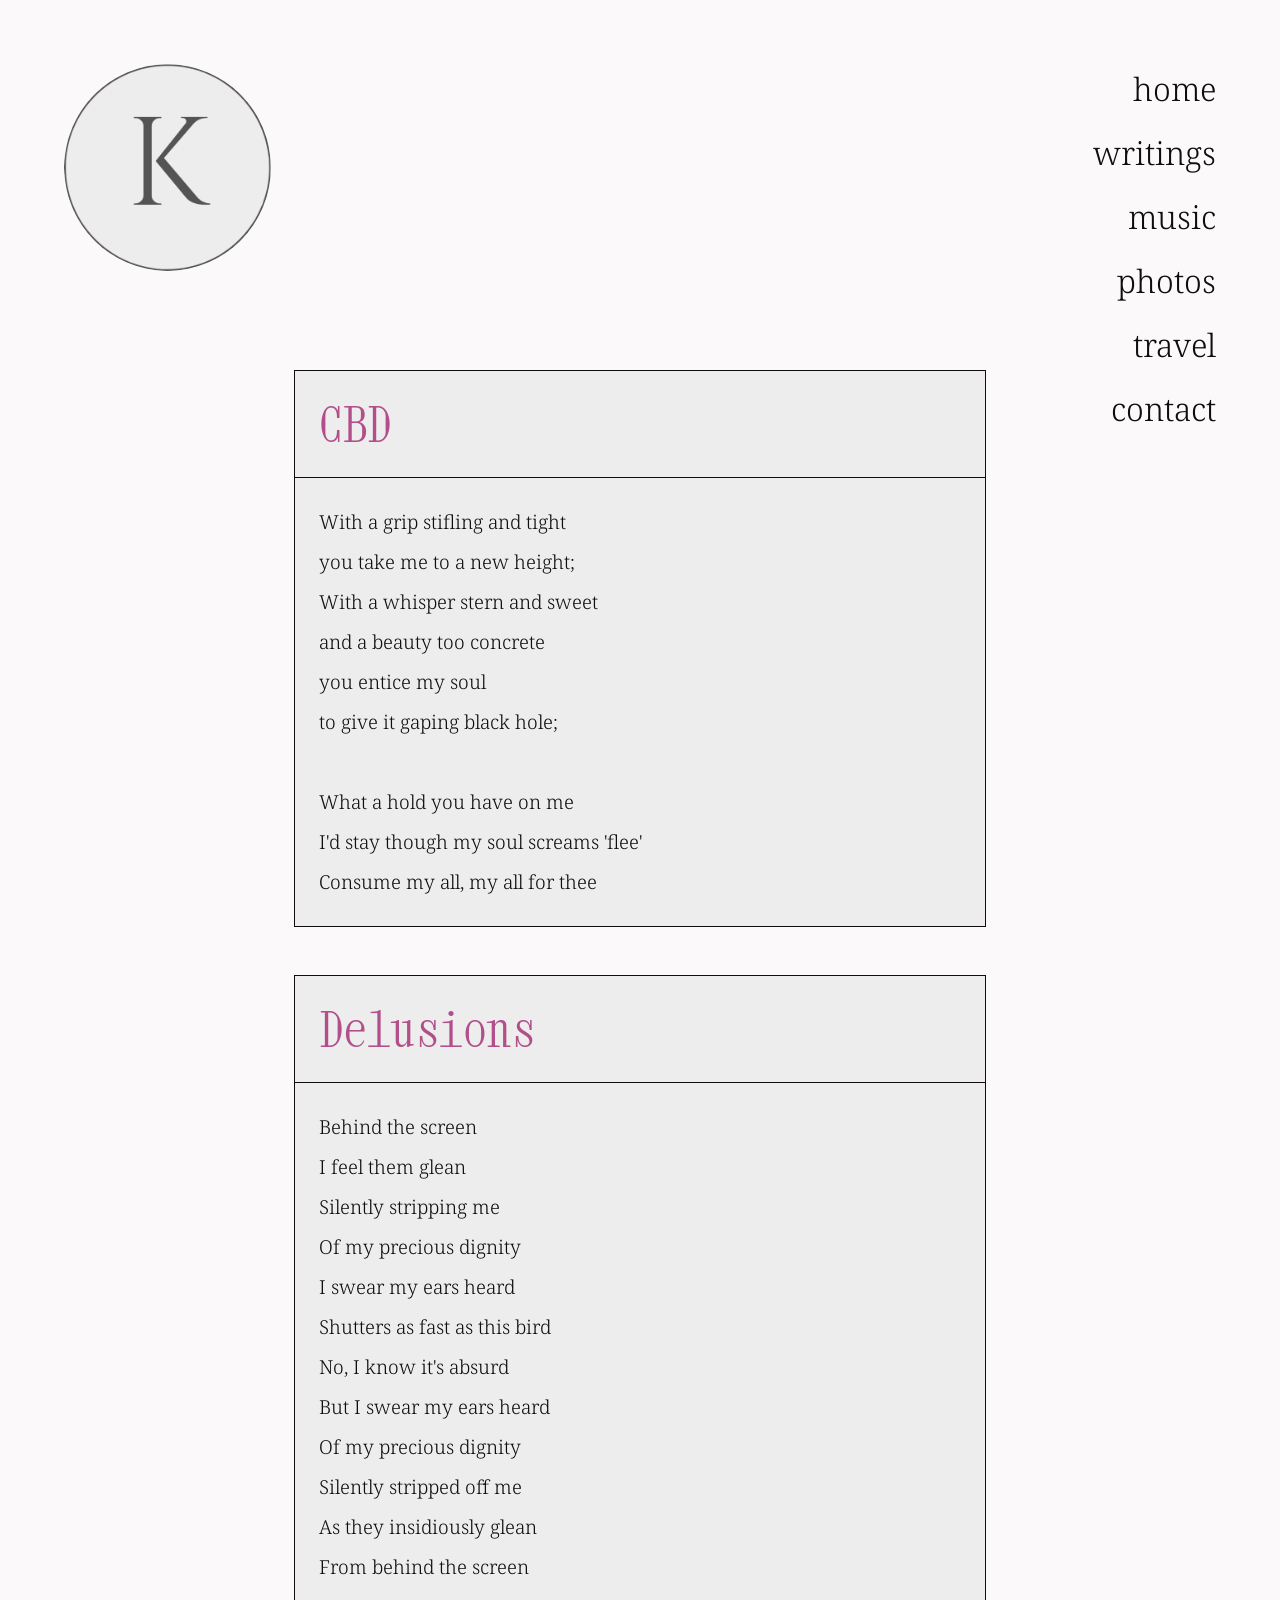
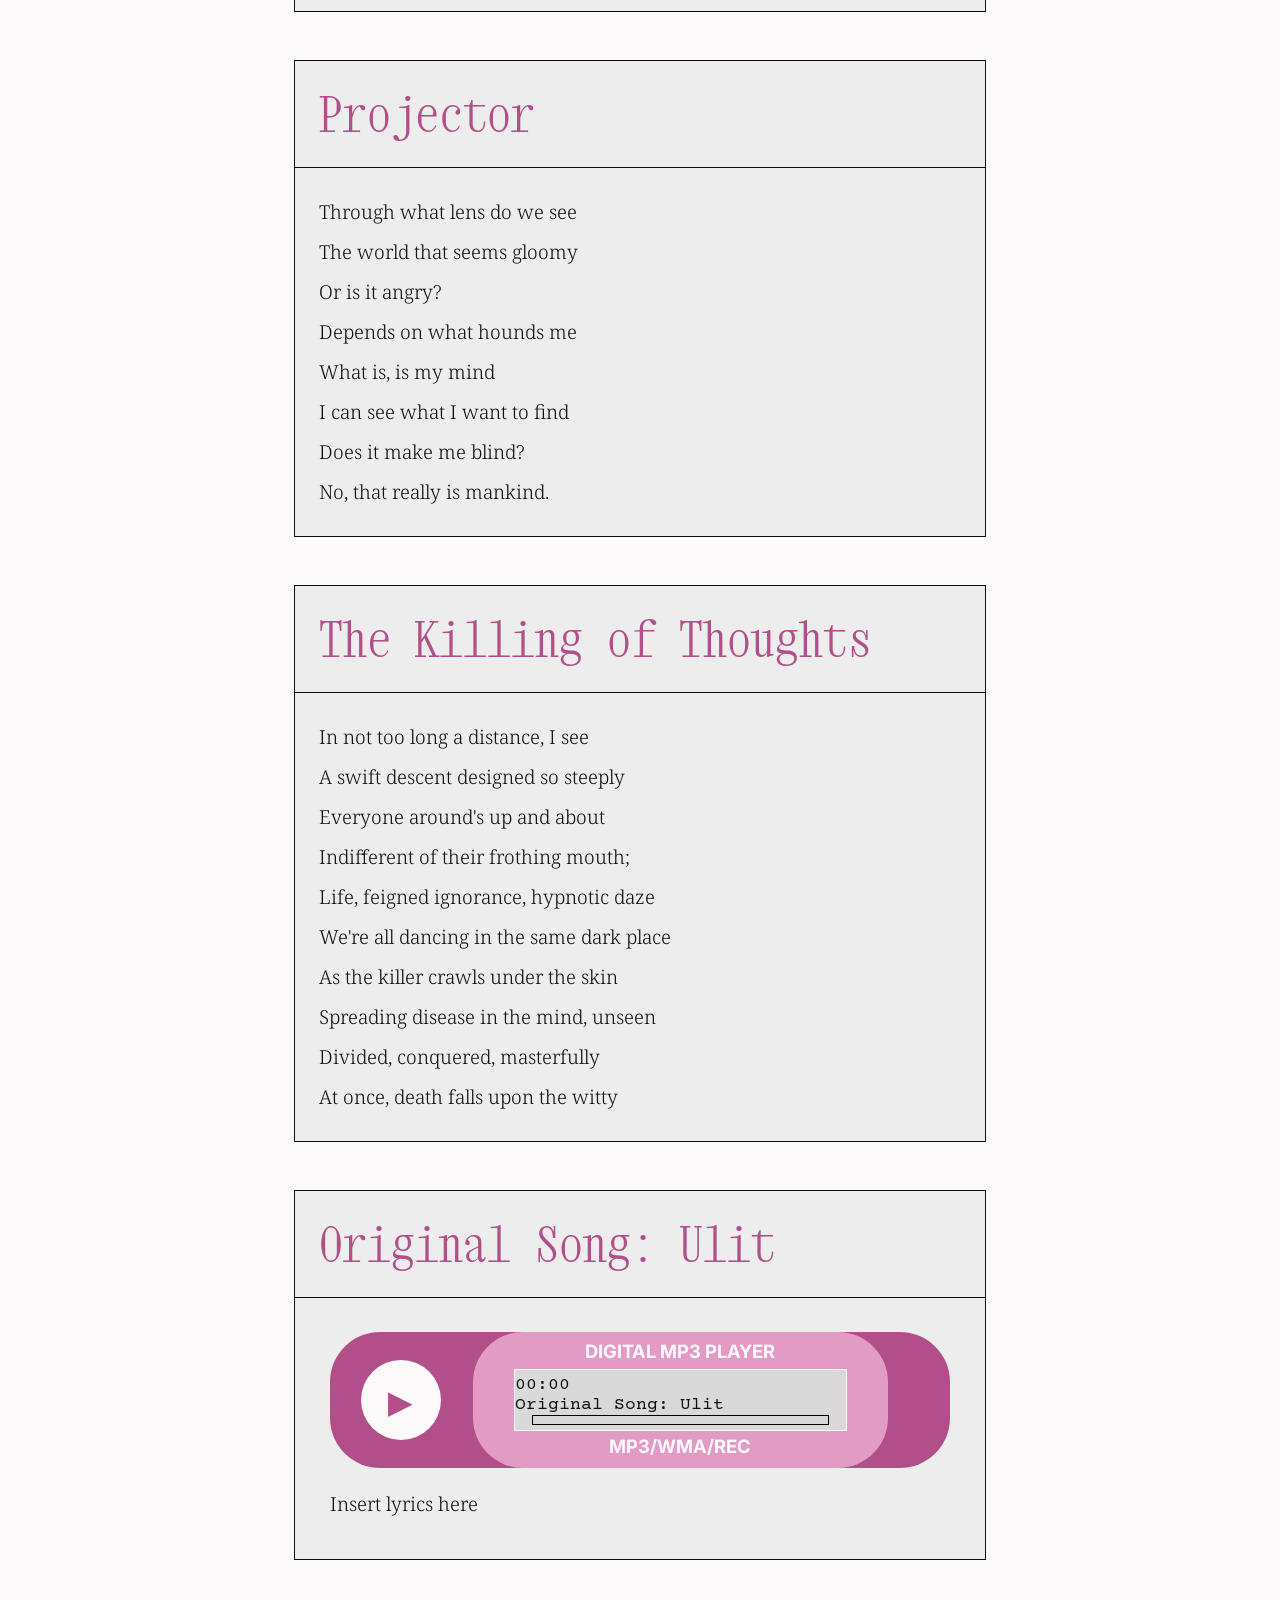
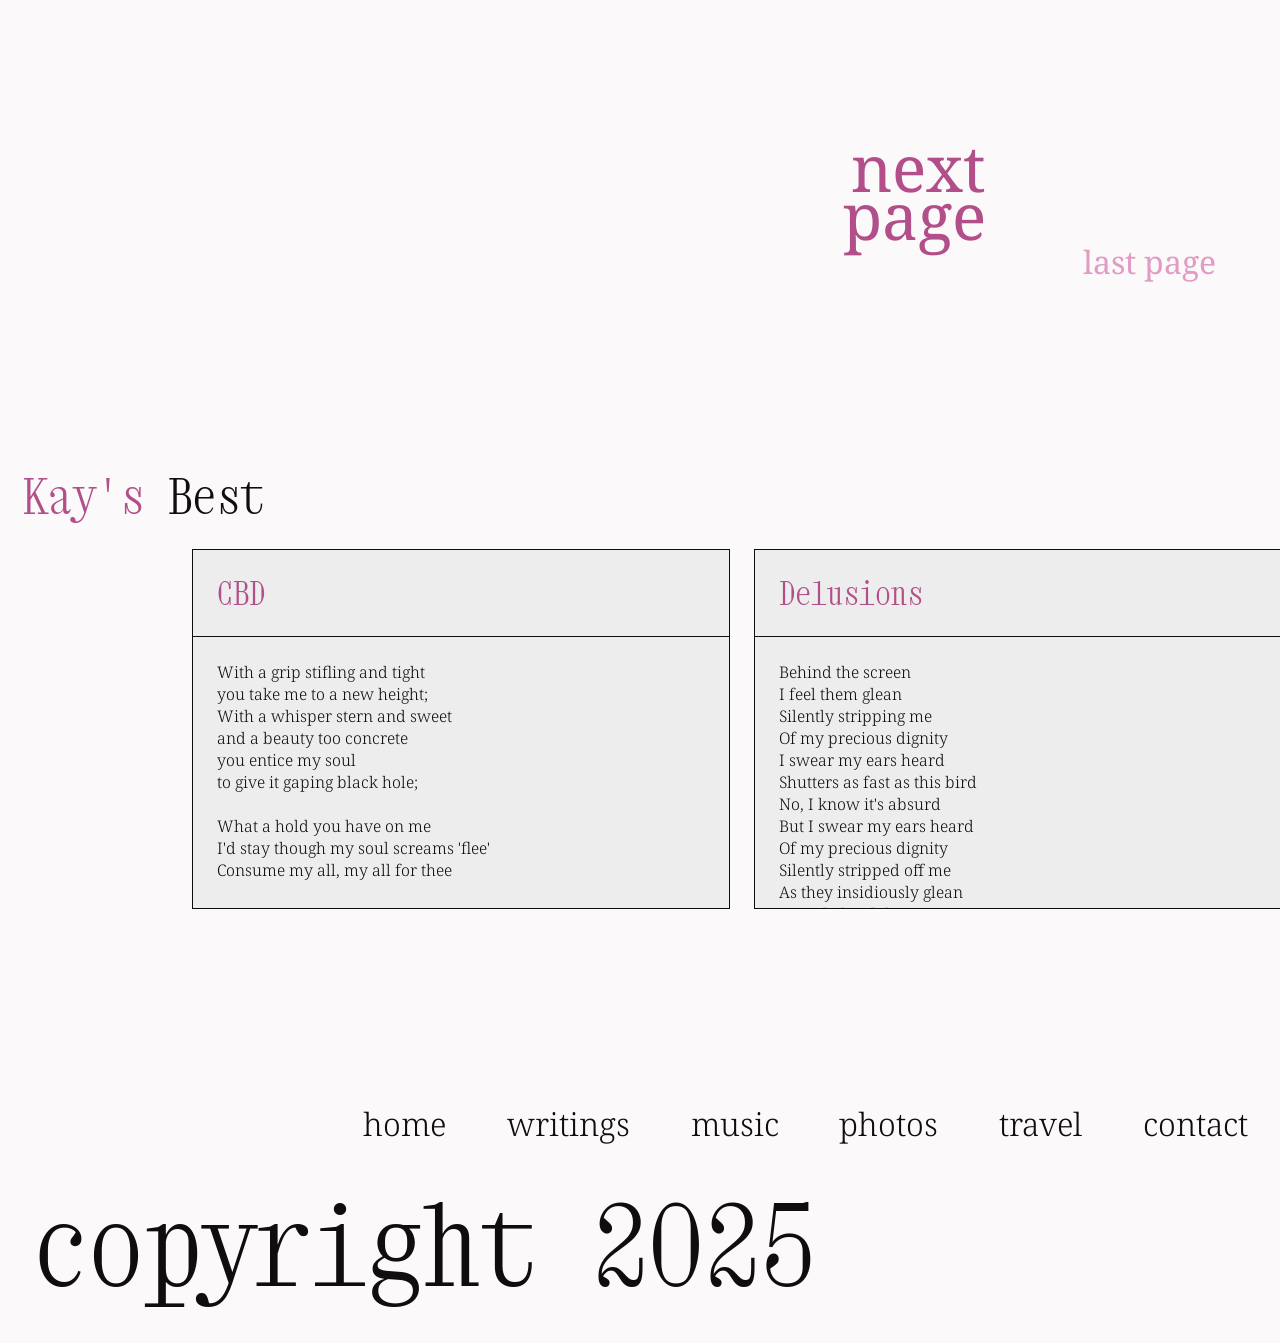
<file: index.html>
<!DOCTYPE html> <!-- to specify the version of html used; today however this only means that html used is fully compliant with the standards -->

<html lang="en"> <!-- language is used by search engines for indexing and for accessibility -->

<head>
    <meta charset="UTF-8"> <!-- is not required (HTTP header may include Content-Type where the encoding is specified) but is recommended for faster page load time; -->
    <meta name="viewport" content="width=device-width, initial-scale=1.0"> <!-- For responsive design; width sets minimum width and vw unit, initial-scale is the zoom level -->
    <meta name="description" content="check out what I do when I'm bored"> <!-- For SEO -->
    <meta name="keywords" content=""> <!-- Now ignored by searh engines due to spamming -->
    <meta name="author" content="KPES"> <!-- For contacting author if necessary-->

    <title>K's Collection</title>

    <!-- LINKS -->
    <link rel="stylesheet" href="./styles/style.css">
    <link rel="icon" href="/favicon.png">
    
    <!-- TODO OTHER META DATA -->
        <!-- base tag -->
        <!-- open graph -->
        <!-- twitter -->

</head>

<body>
    
    <header class="header">
        <!-- LOGO -->
        <img src="/images/logo.png" alt="" width="500" height="500" class="header__logo"> <!--- null alt text since image is merely decorative -->

        <!-- NAVIGATION -->
        <nav class="header__nav">
            <input type="checkbox" id="menu" class="header__nav__toggle">
            <label for="menu" class="header__nav__title">menu</label>
            <label for="menu" class="header__nav__mask"></label>
            <!-- REUSABLE LIST -->
            <ul class="header__nav__ul">
                <li class="header__nav__ul_li"><a href="/">home</a></li>
                <li class="header__nav__ul_li"><a href="writings.html">writings</a></li>
                <li class="header__nav__ul_li"><a href="music.html">music</a></li>
                <li class="header__nav__ul_li"><a href="photos.html">photos</a></li>
                <li class="header__nav__ul_li"><a href="travel.html">travel</a></li>                
                <li class="header__nav__ul_li"><a href="contact.html">contact</a></li>
            </ul>
        </nav>
    </header>

    <main class="main">
    </main>

    <aside class="aside">
        <div>
            <h2 class="aside__header"> <span class="highlight">Kay's</span> Best</h2>
        </div>

        <div class="aside__carousel">
        </div>
    </aside>


    <footer class="footer">
        <nav class="footer__nav">
            <input type="checkbox" id="menu-footer" class="footer__nav__toggle">
            <!-- REUSABLE LIST -->
            <ul class="footer__nav__ul">
                <li class="footer__nav__ul_li"><a href="/">home</a></li>
                <li class="footer__nav__ul_li"><a href="writings.html">writings</a></li>
                <li class="footer__nav__ul_li"><a href="music.html">music</a></li>
                <li class="footer__nav__ul_li"><a href="photos.html">photos</a></li>
                <li class="footer__nav__ul_li"><a href="travel.html">travel</a></li>                 
                <li class="footer__nav__ul_li"><a href="contact.html">contact</a></li>
            </ul>
            <label for="menu-footer" class="footer__nav__title">menu</label>
            <label for="menu-footer" class="footer__nav__mask"></label>
        </nav>

        <div>
            <p class="footer__copy">copyright 2025</p>
            <p class="footer__copy--mobile">&copy; 2025</p>
        </div>

    </footer>

    <script src="scripts/main.js"></script>
    
</body>
</html>
</file>
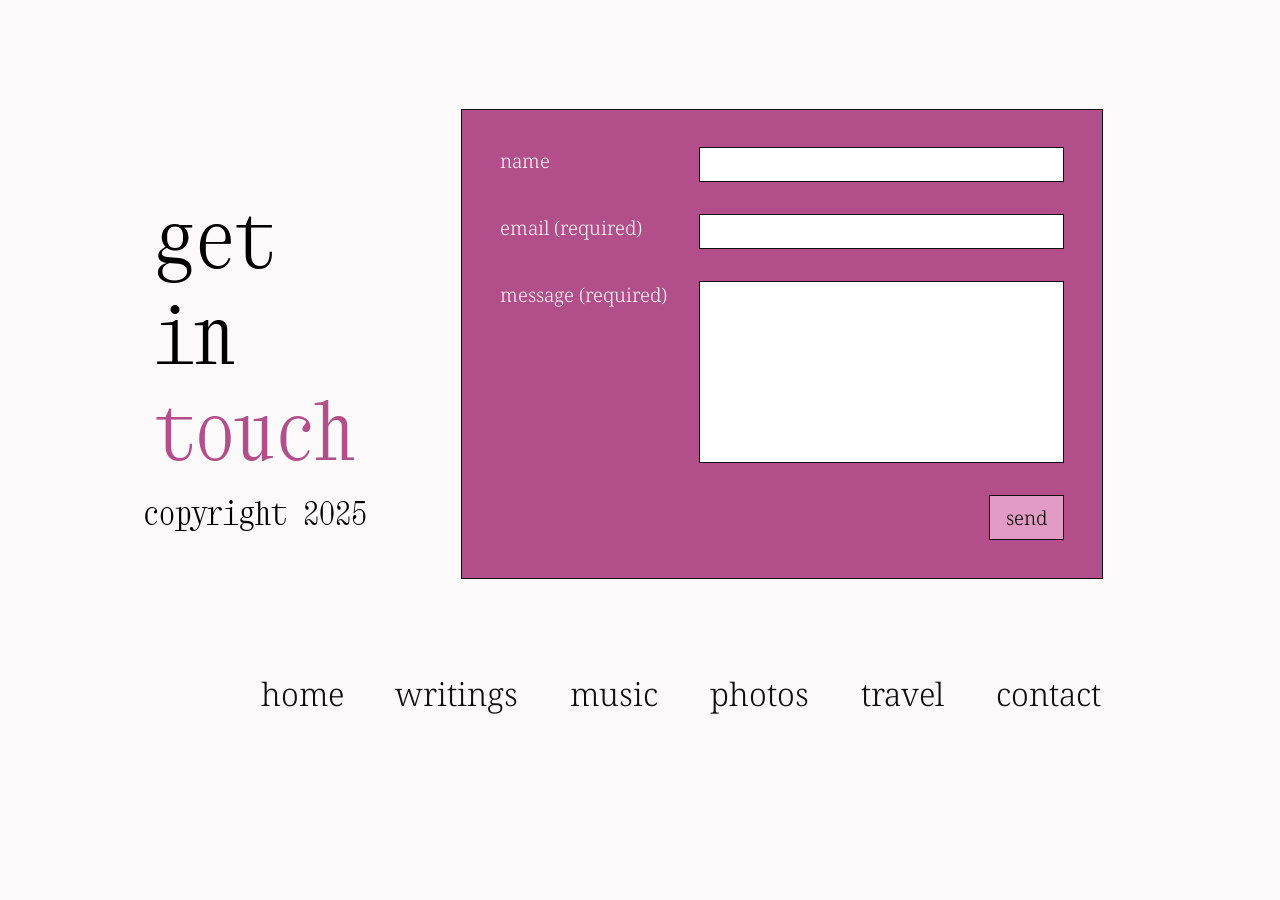
<file: contact.html>
<!DOCTYPE html>

<html lang="en">

    <head>
        <meta charset="utf-8">
        <meta name="author" content="KPES">
        <meta name="description" content="author contact form">
        <meta name="viewport" content="width=device-width, initial-scale=1.0">

        <title>Contact - K's Collection</title>

        <!-- LINKS -->
        <link rel="stylesheet" href="styles/style.css">
        <link rel="icon" href="favicon.png">

        <!-- TODO OTHER META DATA -->
        <!-- base tag -->
        <!-- open graph -->
        <!-- twitter -->

    </head>

    <body class="body--contact">
        <header class="header header--contact">
            <h1 class="header--contact__title">get <br>in<br><span class="highlight">touch</span></h1>
            <p class="header--contact__copy">copyright 2025</p>

            <!-- NAVIGATION -->
            <nav class="header__nav header--contact__nav">
                <input type="checkbox" id="menu" class="header__nav__toggle">
                <label for="menu" class="header__nav__title">menu</label>
                <label for="menu" class="header__nav__mask"></label>
                <!-- REUSABLE LIST -->
                <ul class="header__nav__ul">
                    <li class="header__nav__ul_li"><a href="/">home</a></li>
                    <li class="header__nav__ul_li"><a href="writings.html">writings</a></li>
                    <li class="header__nav__ul_li"><a href="music.html">music</a></li>
                    <li class="header__nav__ul_li"><a href="photos.html">photos</a></li>
                    <li class="header__nav__ul_li"><a href="travel.html">travel</a></li>                
                    <li class="header__nav__ul_li"><a href="contact.html">contact</a></li>
                </ul>
            </nav>

        </header>

        <main class="main--contact">
            <form action="https://httpbingo.org/post" method="post" class="main--contact__form">
                <p class="main--contact__form__item">
                    <label for="name" class="main--contact__form__lbl">name</label>
                    <input type="text" name="name" id="name" class="main--contact__form__ctl">
                </p>
                <p class="main--contact__form__item">
                    <label for="email" class="main--contact__form__lbl">email (required)</label>
                    <input type="email" name="email" id="email" required class="main--contact__form__ctl">
                <p class="main--contact__form__item">
                    <label for="message" class="main--contact__form__lbl">message (required)</label>
                    <textarea name="message" id="message" rows="10" required class="main--contact__form__ctl"></textarea>
                <p>
                    <button class="main--contact__form__btn">send</button>           
                </p>

            </form>
        </main>

        <footer class="footer--contact">
            <nav class="footer__nav">
                <!-- REUSABLE LIST -->
                <ul class="footer__nav__ul">
                    <li class="footer__nav__ul_li"><a href="/">home</a></li>
                    <li class="footer__nav__ul_li"><a href="writings.html">writings</a></li>
                    <li class="footer__nav__ul_li"><a href="music.html">music</a></li>
                    <li class="footer__nav__ul_li"><a href="photos.html">photos</a></li>
                    <li class="footer__nav__ul_li"><a href="travel.html">travel</a></li>                 
                    <li class="footer__nav__ul_li"><a href="contact.html">contact</a></li>
                </ul>
            </nav>

            <div>
                <p class="footer__copy--mobile">&copy; 2025</p>
            </div>
        </footer>   

    </body>



</html>
</file>
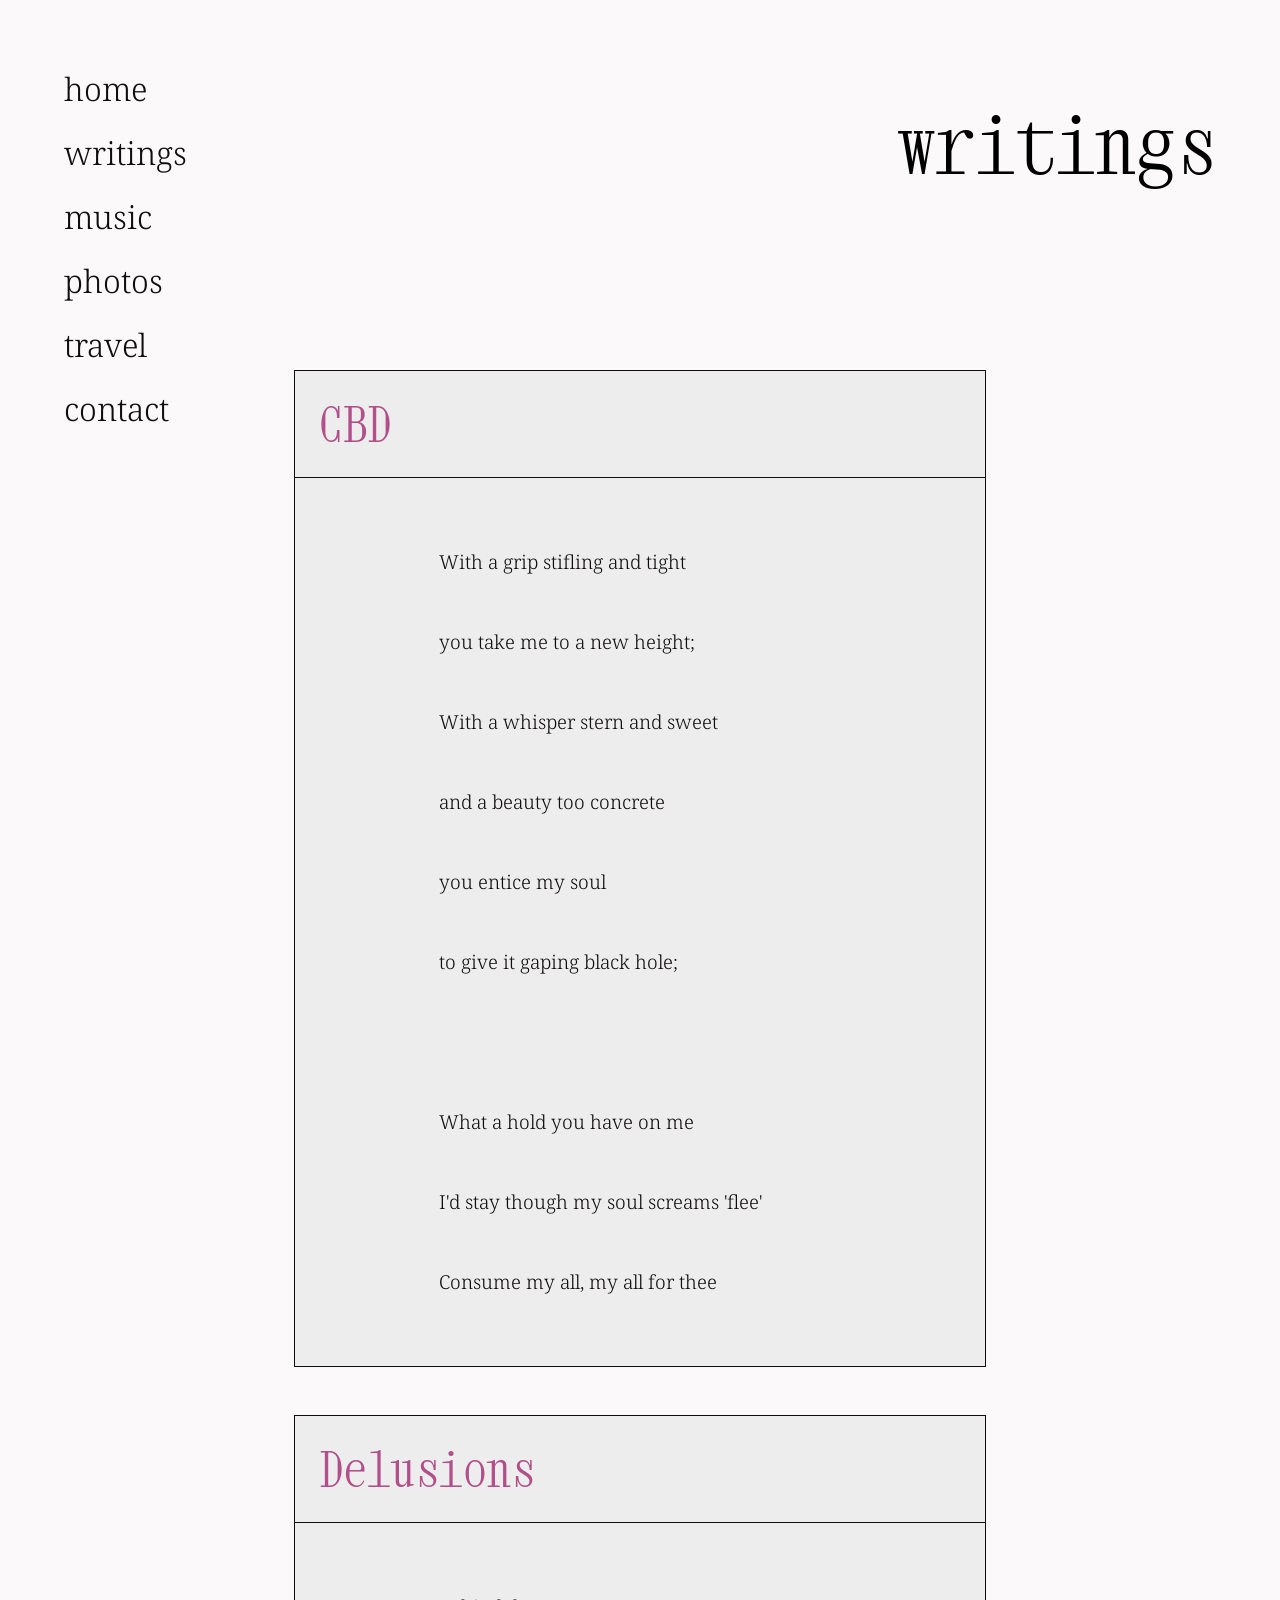
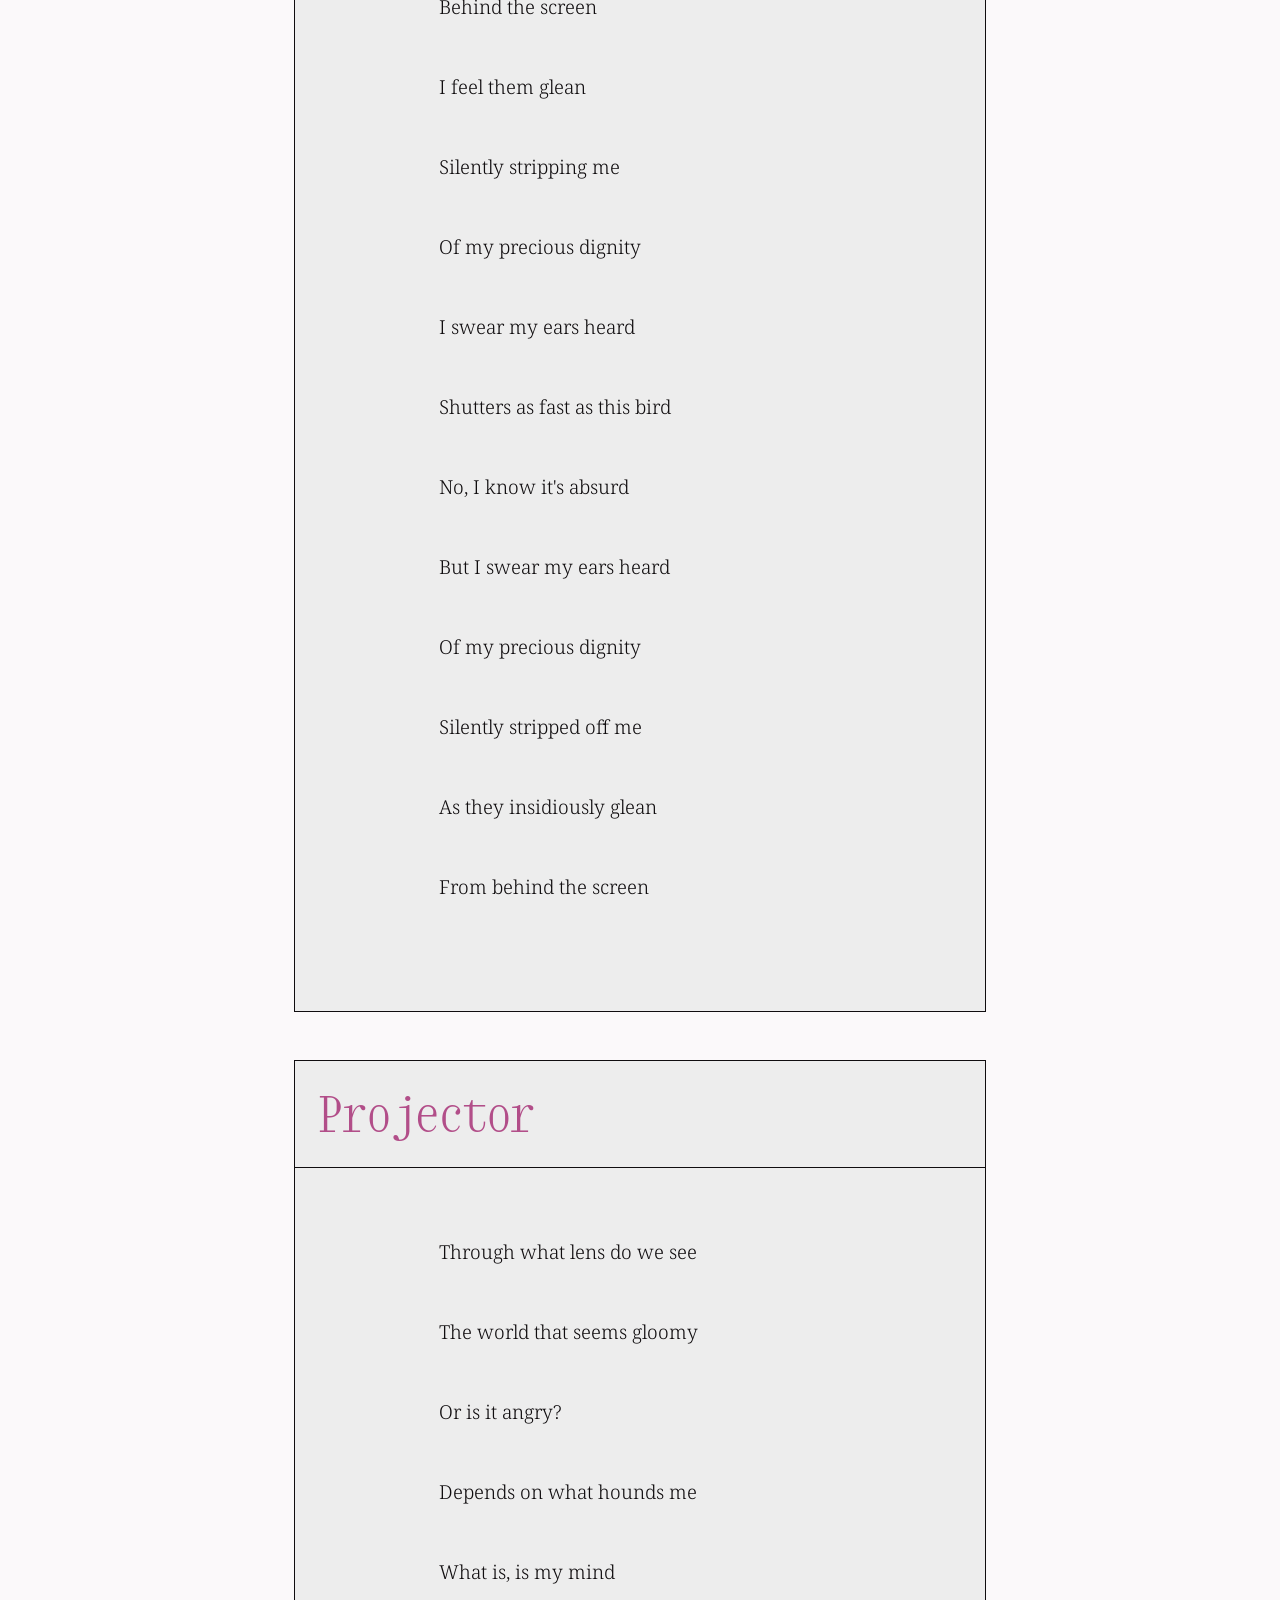
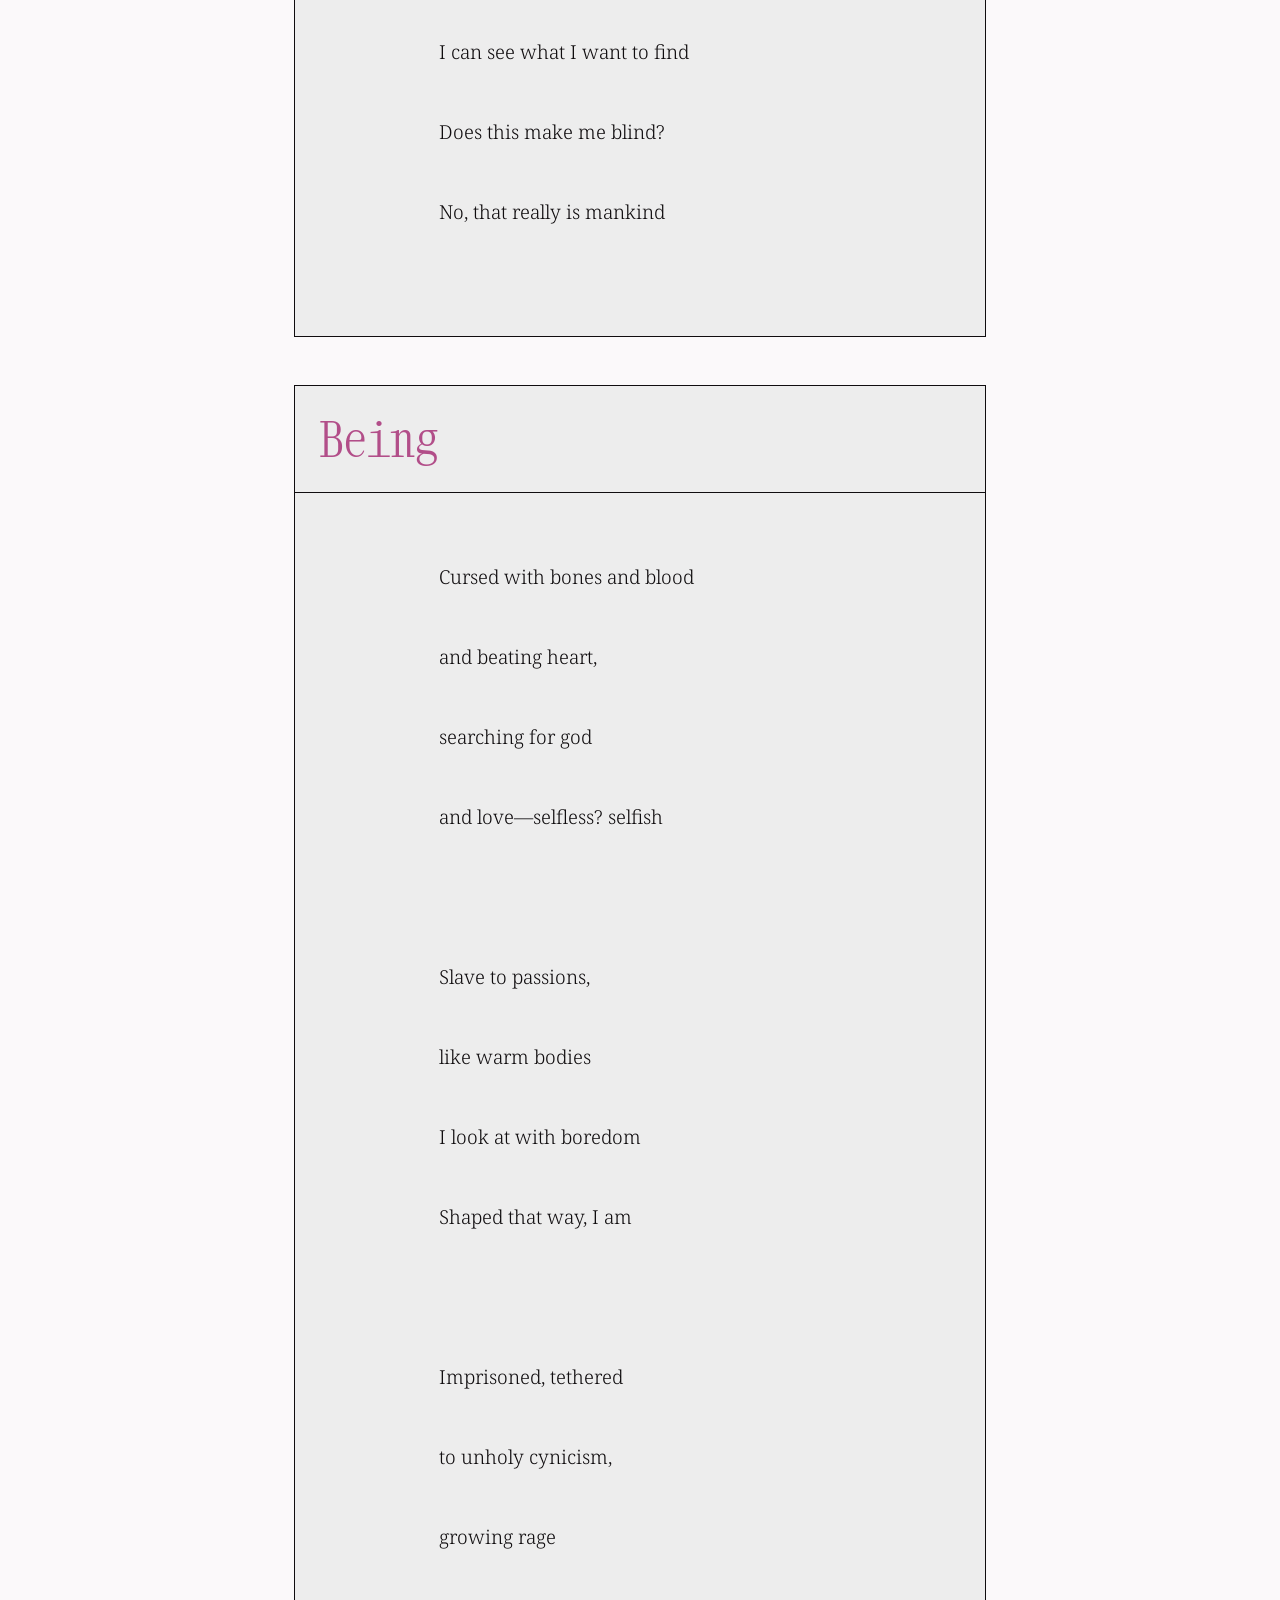
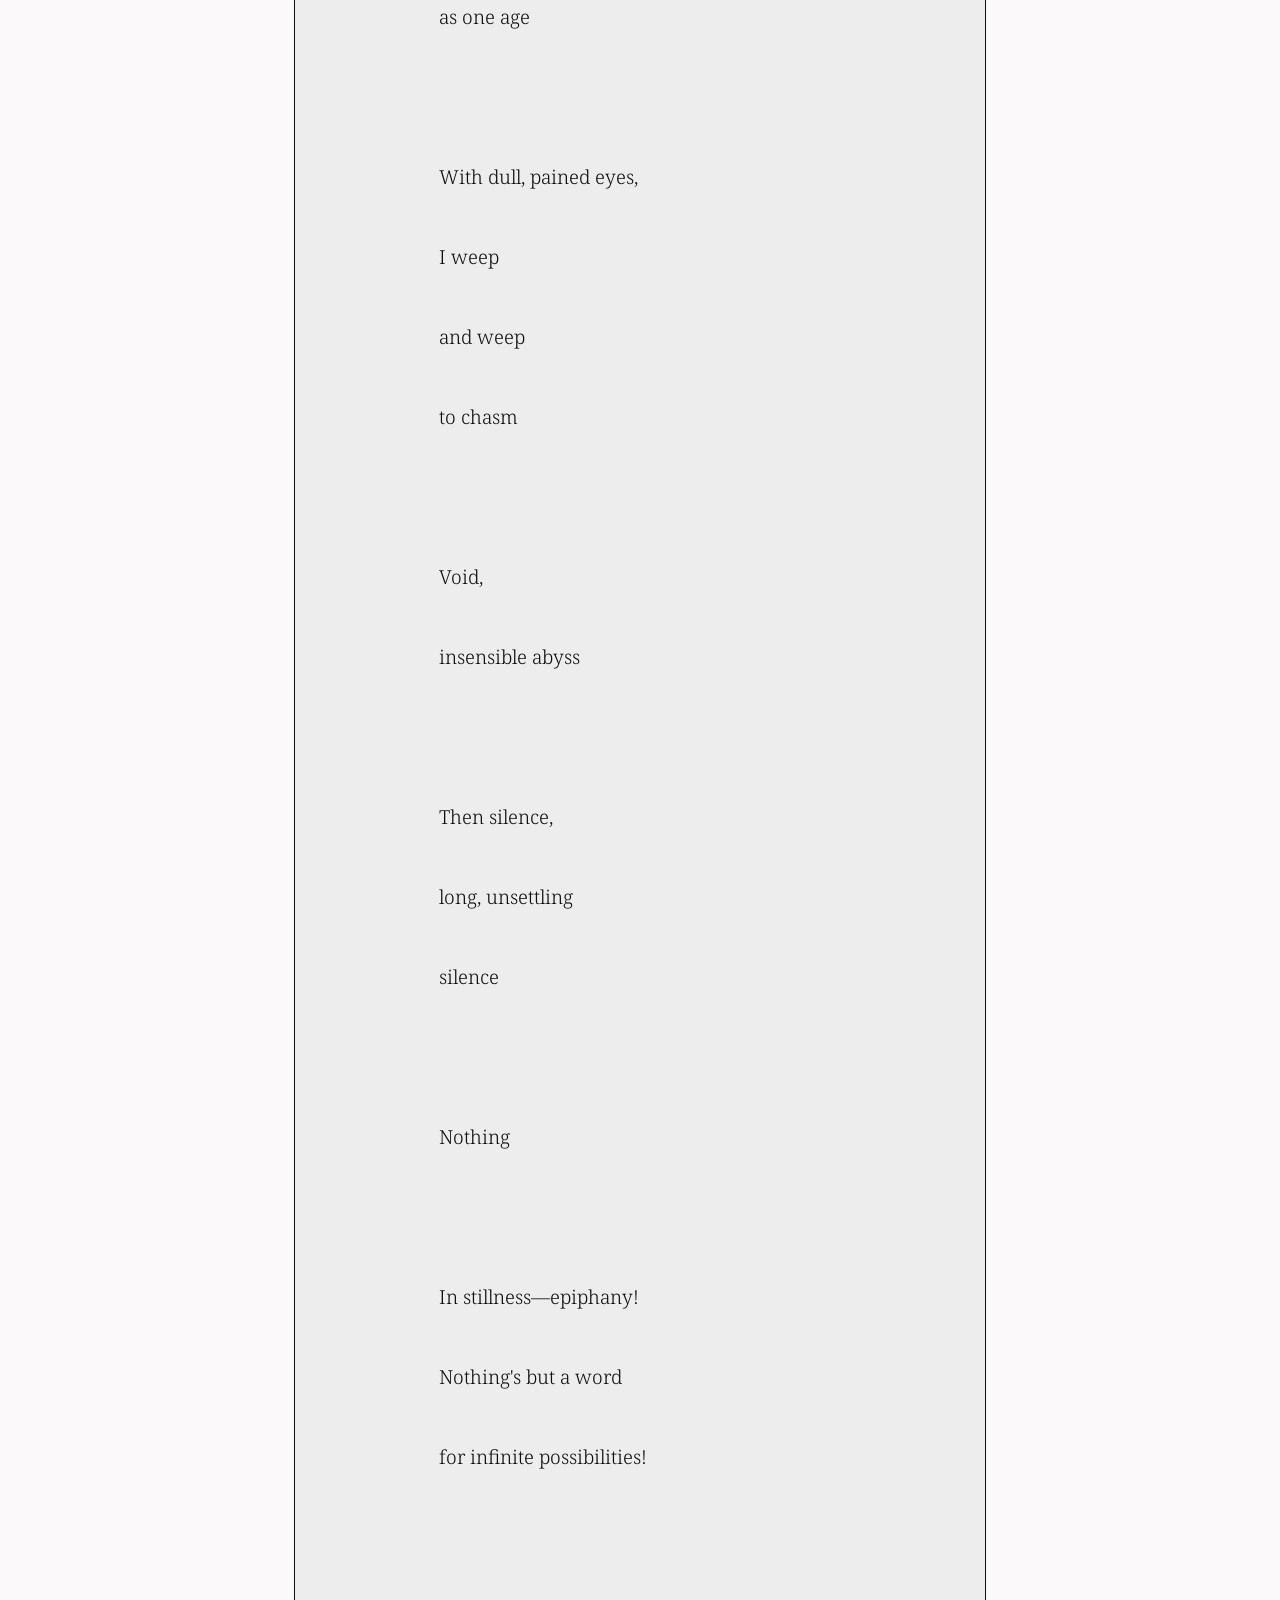
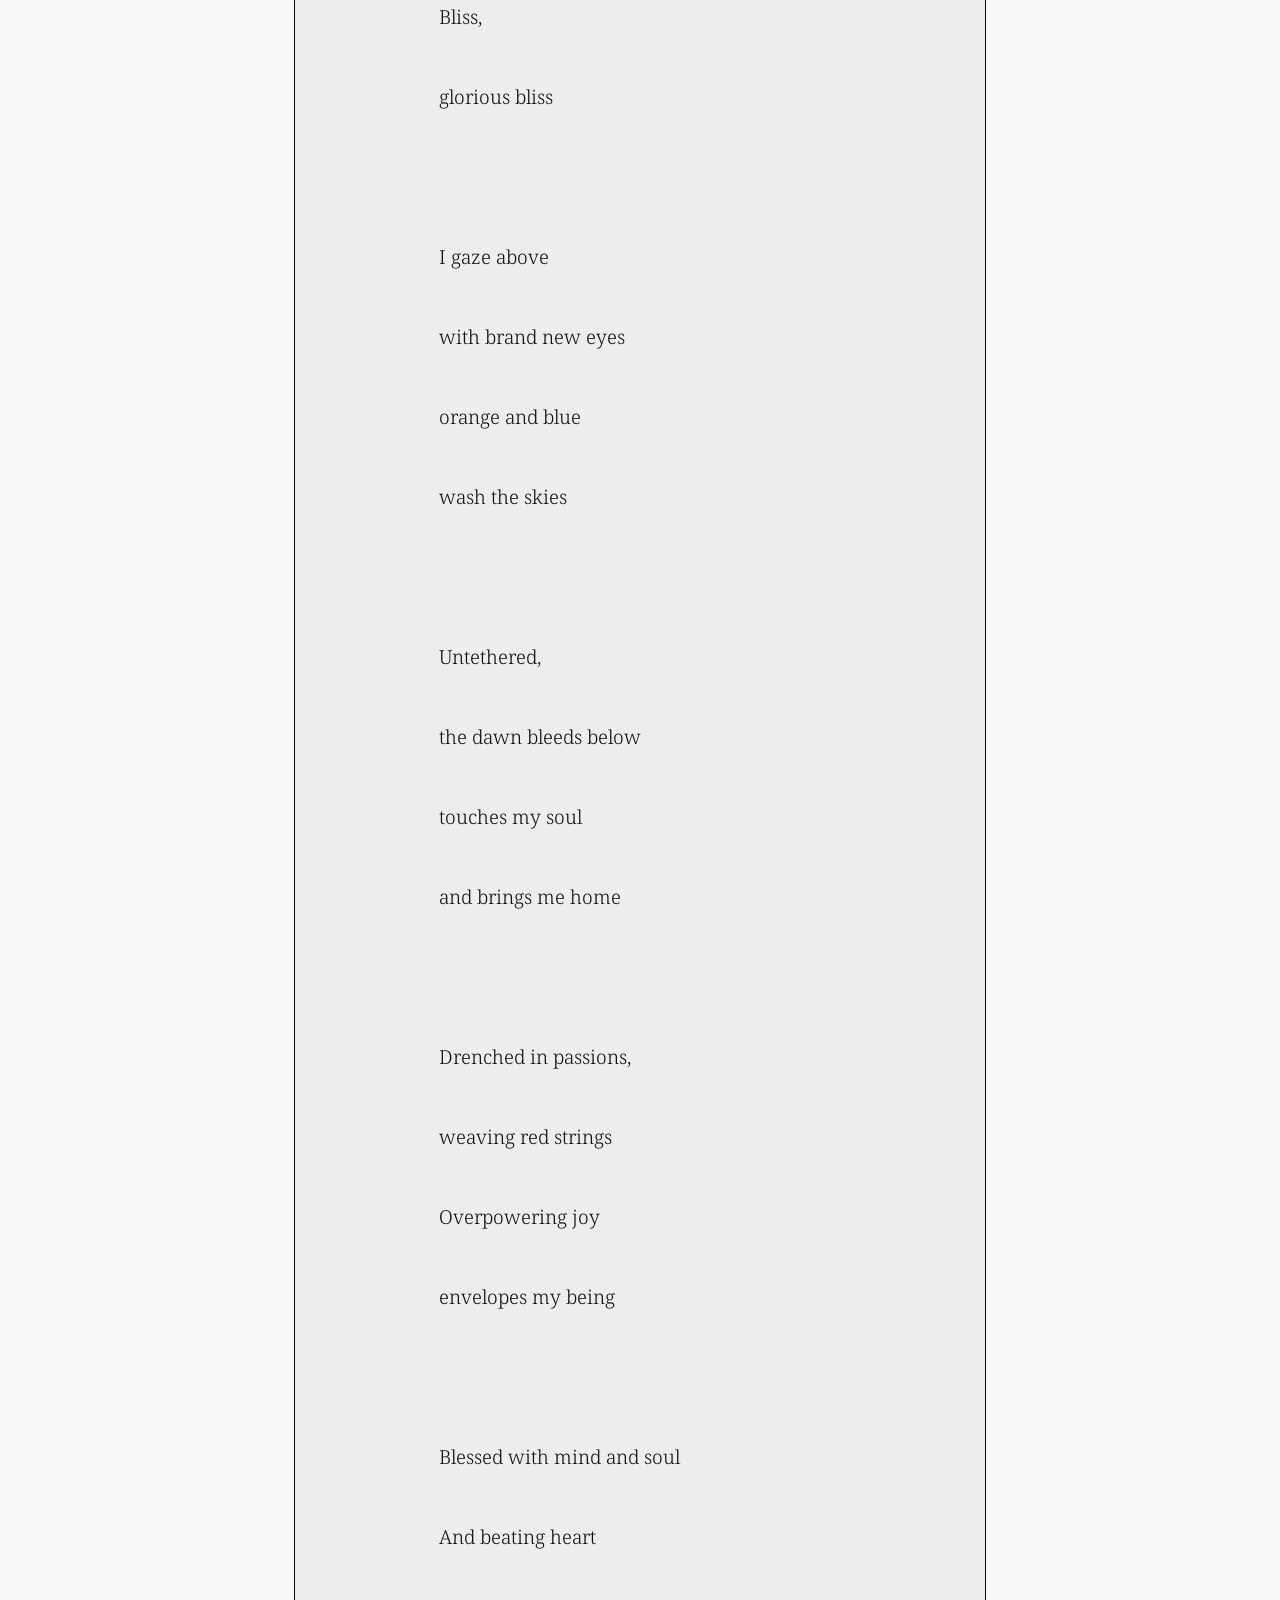
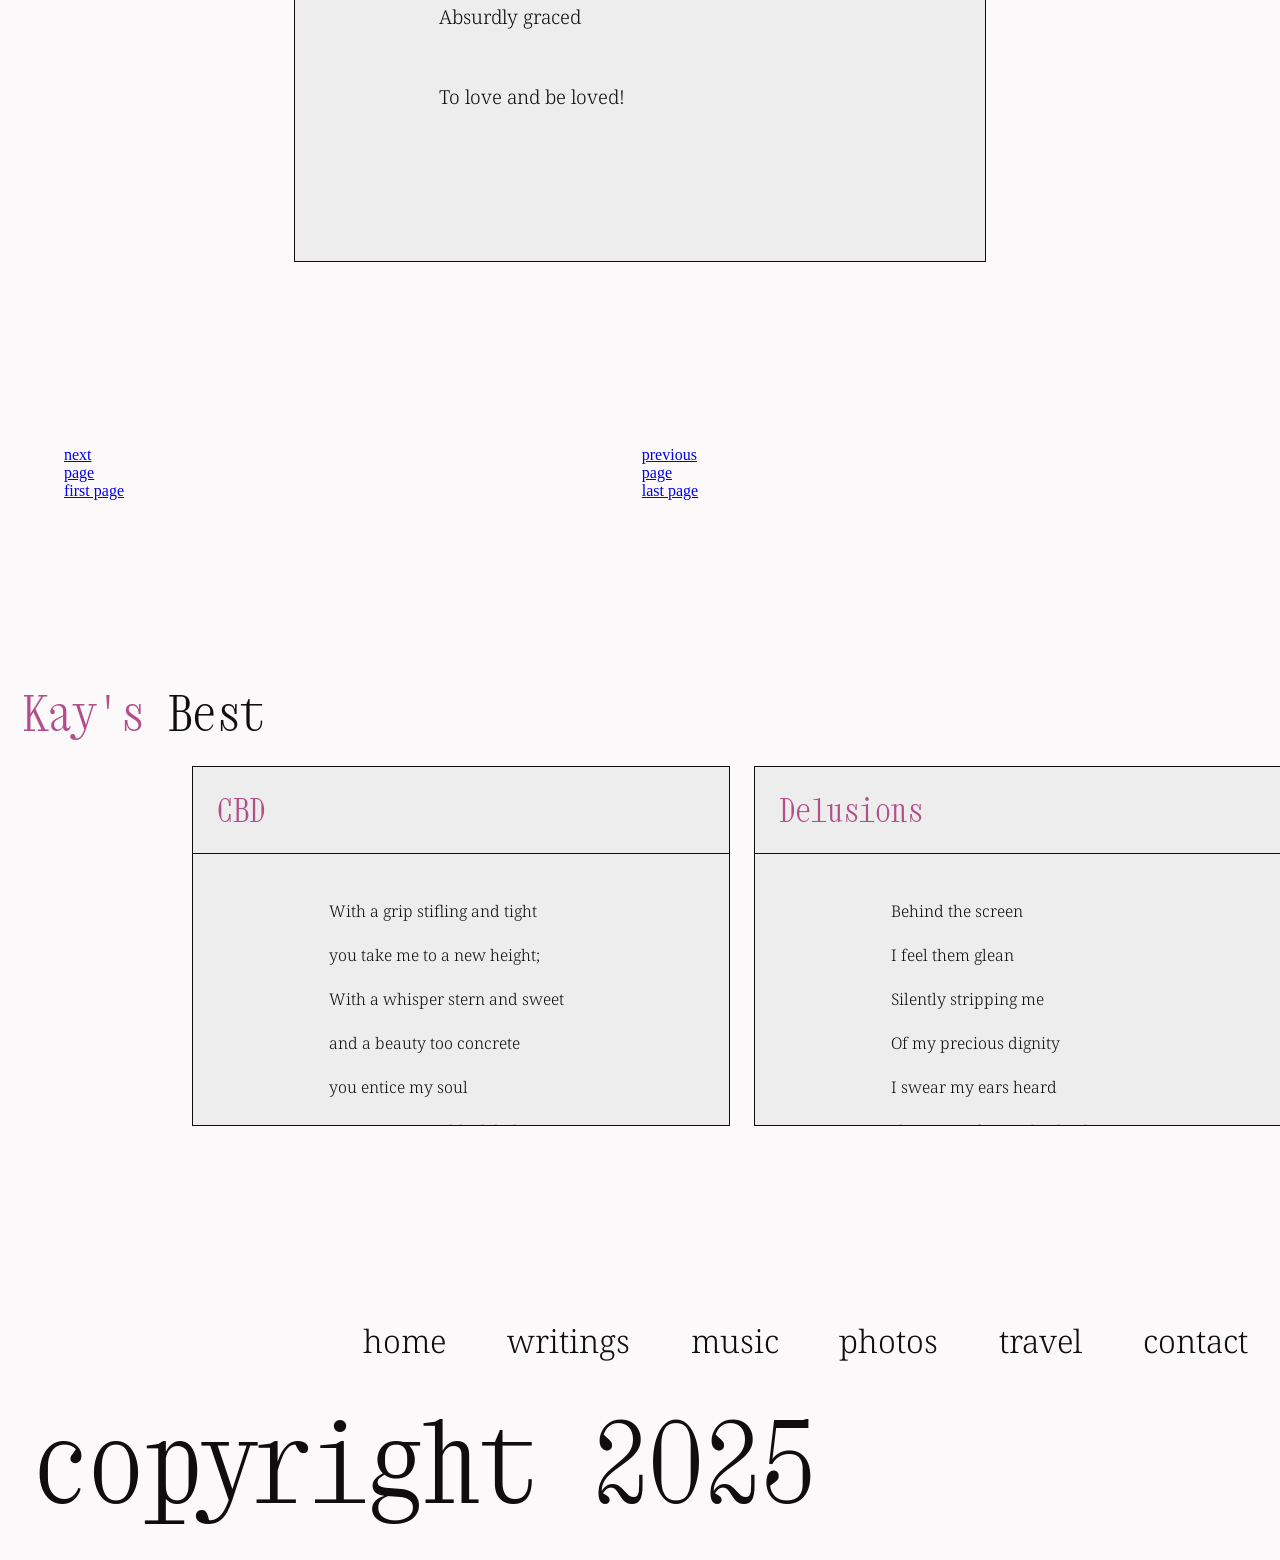
<file: writings.html>
<!DOCTYPE html>

<html lang="en">

    <head>
        <!-- meta tags  -->
        <meta charset="utf-8">
        <meta name="author" content="KPES">
        <meta name="description" content="stuff the author has written">
        <meta name="viewport" content="width=device-width, initial-scale=1.0">

        <!-- title and links -->
        <title>Writings - K's Collection</title>
        <link rel="icon" href="favicon.png">
        <link rel="stylesheet" href="/styles/style.css">
        
        <!-- TODO OTHER META DATA -->
        <!-- base tag -->
        <!-- open graph -->
        <!-- twitter -->        

    </head>


    <body>
        <header class="header">
            <!-- NAVIGATION -->
            <nav class="header__nav header__nav--cat">
                <input type="checkbox" id="menu" class="header__nav__toggle">
                <label for="menu" class="header__nav__title">menu</label>
                <label for="menu" class="header__nav__mask"></label>
                <!-- REUSABLE LIST -->
                <ul class="header__nav__ul--cat">
                    <li class="header__nav__ul_li header__nav__ul_li--cat"><a href="/">home</a></li>
                    <li class="header__nav__ul_li header__nav__ul_li--cat"><a href="writings.html">writings</a></li>
                    <li class="header__nav__ul_li header__nav__ul_li--cat"><a href="music.html">music</a></li>
                    <li class="header__nav__ul_li header__nav__ul_li--cat"><a href="photos.html">photos</a></li>
                    <li class="header__nav__ul_li header__nav__ul_li--cat"><a href="travel.html">travel</a></li>                
                    <li class="header__nav__ul_li header__nav__ul_li--cat"><a href="contact.html">contact</a></li>
                </ul>
            </nav>

            <!-- TITLE -->
            <h1 class="header__title"> writings </h1>

        </header>

        <main class="main">

            <!-- WRITING ARTICLE -->
            <article class="main__article">
                <div>
                    <h2 class="main__article__title">CBD</h2>
                </div>
                <div>
                    <p class="main__article__text">
                        With a grip stifling and tight <br>
                        you take me to a new height; <br>
                        With a whisper stern and sweet <br>
                        and a beauty too concrete <br>
                        you entice my soul <br>
                        to give it gaping black hole; <br>
                        <br>
                        What a hold you have on me <br>
                        I'd stay though my soul screams 'flee' <br>
                        Consume my all, my all for thee
                    </p>
                </div>
            </article>

            <article class="main__article">
                <div>
                    <h2 class="main__article__title">Delusions</h2>
                </div>
                <div>
                    <p class="main__article__text">
                        Behind the screen <br>
                        I feel them glean <br>
                        Silently stripping me <br>
                        Of my precious dignity <br>
                        I swear my ears heard <br>
                        Shutters as fast as this bird <br>
                        No, I know it's absurd <br>
                        But I swear my ears heard <br>
                        Of my precious dignity <br>
                        Silently stripped off me <br>
                        As they insidiously glean <br>
                        From behind the screen <br>
                    </p>
                </div>
            </article>

            <article class="main__article">
                <div>
                    <h2 class="main__article__title">Projector</h2>
                </div>
                <div>
                    <p class="main__article__text">
                        Through what lens do we see <br>
                        The world that seems gloomy <br>
                        Or is it angry? <br>
                        Depends on what hounds me <br>
                        What is, is my mind <br>
                        I can see what I want to find <br>
                        Does this make me blind? <br>
                        No, that really is mankind <br>
                    </p>
                </div>
            </article>

            <article class="main__article">
                <div>
                    <h2 class="main__article__title">Being</h2>
                </div>
                <div>
                    <p class="main__article__text">
                        Cursed with bones and blood <br>
                        and beating heart, <br>
                        searching for god <br>
                        and love—selfless? selfish <br>
                        <br>
                        Slave to passions, <br>
                        like warm bodies <br>
                        I look at with boredom <br>
                        Shaped that way, I am <br>
                        <br>
                        Imprisoned, tethered <br>
                        to unholy cynicism, <br>
                        growing rage <br>
                        as one age <br>
                        <br>
                        With dull, pained eyes, <br>
                        I weep <br>
                        and weep <br>
                        to chasm <br>
                        <br>
                        Void, <br>
                        insensible abyss <br>
                        <br>
                        Then silence, <br>
                        long, unsettling <br>
                        silence <br>
                        <br>
                        Nothing <br>
                        <br>
                        In stillness—epiphany! <br>
                        Nothing's but a word <br>
                        for infinite possibilities! <br>
                        <br>
                        Bliss, <br>
                        glorious bliss <br>
                        <br>
                        I gaze above <br>
                        with brand new eyes <br>
                        orange and blue <br>
                        wash the skies <br>
                        <br>
                        Untethered, <br>
                        the dawn bleeds below <br>
                        touches my soul <br>
                        and brings me home <br>
                        <br>
                        Drenched in passions, <br>
                        weaving red strings <br>
                        Overpowering joy <br>
                        envelopes my being <br>
                        <br>
                        Blessed with mind and soul <br>
                        And beating heart <br>
                        Absurdly graced <br>
                        To love and be loved! <br>

                    </p>
                </div>
            </article>

            <div class="main__page-nav">
                <p><a href="#">next<br>page</a></p>
                <p><a href="#">previous<br>page</a></p>
                <p><a href="#">first page</a></p>
                <p><a href="#">last page</a></p>
            </div>
        </main>
        
        <aside class="aside">
            <div>
                <h2 class="aside__header"> <span class="highlight">Kay's</span> Best</h2>
            </div>

            <div class="aside__carousel">
                <article class="aside__article">
                    <div>
                        <h3 class="aside__article__title">CBD</h3>
                    </div>
                    <div>
                        <p class="aside__article__text">
                            With a grip stifling and tight <br>
                            you take me to a new height; <br>
                            With a whisper stern and sweet <br>
                            and a beauty too concrete <br>
                            you entice my soul <br>
                            to give it gaping black hole; <br>
                            <br>
                            What a hold you have on me <br>
                            I'd stay though my soul screams 'flee' <br>
                            Consume my all, my all for thee
                        </p>
                    </div>
                </article>

                <article class="aside__article">
                    <div>
                        <h3 class="aside__article__title">Delusions</h3>
                    </div>
                    <div>
                        <p class="aside__article__text">
                            Behind the screen <br>
                            I feel them glean <br>
                            Silently stripping me <br>
                            Of my precious dignity <br>
                            I swear my ears heard <br>
                            Shutters as fast as this bird <br>
                            No, I know it's absurd <br>
                            But I swear my ears heard <br>
                            Of my precious dignity <br>
                            Silently stripped off me <br>
                            As they insidiously glean <br>
                            From behind the screen <br>
                        </p>
                    </div>

                </article>

                <article class="aside__article">
                    <div>
                        <h3 class="aside__article__title">Original Song: Ulit</h3>
                    </div>
                    <div class="aside__article__audio">
                        <audio controls>
                            <source src="./audio/ulit.m4a" type="audio/x-m4a">
                            Your browser does not support the audio tag.
                        </audio>
                    </div>
                </article>
        
                <article class="aside__article">
                    <div>
                        <h3 class="aside__article__title">Original Song: Ulit</h3>
                    </div>
                    <div class="aside__article__audio">
                        <audio controls>
                            <source src="./audio/ulit.mp3" type="audio/mp3">
                            Your browser does not support the audio tag.
                        </audio>
                    </div>
                </article>

                <article class="aside__article">
                    <div>
                        <h3 class="aside__article__title">Dancing Water</h3>
                    </div>
                    <figure class="aside__article__fig">
                        <img class="aside__article__fig__img" src="./images/dancing-water.jpg" alt="An image of a fountain with colorful lights" width="641" height="854">
                        <figcaption>Raja Sulayman Park at Night</figcaption>
                    </figure>
                </article>

                <article class="aside__article">
                    <div>
                        <h2 class="aside__article__title">Going Home</h2>
                    </div>
                    <figure class="aside__article__fig">
                        <img class="aside__article__fig__img" src="./images/sample.jpg" alt="A photo of buildings from train station platform" width="1920" height="1200">
                        <figcaption>Train Platform at LRT 2</figcaption>
                    </figure>
                </article>
            </div>
        </aside>



       <footer class="footer">
            <nav class="footer__nav">
                <input type="checkbox" id="menu-footer" class="footer__nav__toggle">
                <!-- REUSABLE LIST -->
                <ul class="footer__nav__ul">
                    <li class="footer__nav__ul_li"><a href="/">home</a></li>
                    <li class="footer__nav__ul_li"><a href="writings.html">writings</a></li>
                    <li class="footer__nav__ul_li"><a href="music.html">music</a></li>
                    <li class="footer__nav__ul_li"><a href="photos.html">photos</a></li>
                    <li class="footer__nav__ul_li"><a href="travel.html">travel</a></li>                 
                    <li class="footer__nav__ul_li"><a href="contact.html">contact</a></li>
                </ul>
                <label for="menu-footer" class="footer__nav__title">menu</label>
                <label for="menu-footer" class="footer__nav__mask"></label>
            </nav>

            <div>
                <p class="footer__copy">copyright 2025</p>
                <p class="footer__copy--mobile">&copy; 2025</p>
            </div>

        </footer>

    </body>





</html>
</file>
<file: styles/style.css>
@import url('https://fonts.googleapis.com/css2?family=Noto+Serif:ital,wght@0,100..900;1,100..900&family=Xanh+Mono:ital@0;1&display=swap'); /* tells the CSS engine to include an external stylesheet */
@import url('https://fonts.googleapis.com/css2?family=Courier+Prime:ital,wght@0,400;0,700;1,400;1,700&family=Inter:ital,opsz,wght@0,14..32,100..900;1,14..32,100..900&display=swap');

/* CSS RESET */

* {
    margin: 0;
    padding: 0;
    box-sizing: border-box;
}

img {
    display: block;
    max-width: 100%;
    height: auto;
}

button,
input,
select,
textarea {
  font-family: inherit;
  font-size: 100%;
}

textarea {
  overflow: auto;
  resize: none;
}

/* ------------------------------------------------- */

/* CONSTANTS */
:root {
    /* light mode colors */
    --LIGHT-ACCENT-COLOR: #e25aab;
    --LIGHT-BGCOLOR: #fbf9fa;
    --LIGHT-PRIMARY-COLOR: #b24e89;
    --LIGHT-SECONDARY-COLOR: #e29bc5;
    --LIGHT-TEXT-COLOR: #100D0F;
    --LIGHT-FORM-COLOR: #fbf9fa;
    --LIGHT-CONTENTBG: #EDEDED;
    --LIGHT-BORDER-COLOR: #100D0F;

    /* dark mode colors */
    --DARK-ACCENT-COLOR: #a51d6e;
    --DARK-BGCOLOR: #060405;
    --DARK-PRIMARY-COLOR: #b14e88;
    --DARK-SECONDARY-COLOR: #631d46;
    --DARK-TEXT-COLOR: #f1eef0;
    --DARK-CONTENTBG: #4b4a4a;
    --DARK-BORDER-COLOR: #EDEDED;

    /* margin defaults */
    --TOP-MARGIN: 5%;
    --SIDE-MARGIN: 5%;

    /* border */
    --BORDER: 1px solid var(--LIGHT-BORDER-COLOR);

    /* fonts */
    --BODY-FONT: "Noto Serif", serif;
    --HEADINGS-FONT: "Xanh Mono", monospace;
    --SPECIAL-FONT-A: "Inter", sans-serif;
    --SPECIAL-FONT-B: "Courier Prime", monospace;
    --FONT-WEIGHT: 300;
    --BODY-FONT-SIZE: 1.2rem;
    --ASIDE-BODY-FONT-SIZE: 1rem;
    --TITLE-FONT: var(--FONT-WEIGHT) 3rem var(--HEADINGS-FONT);
    --NAV-FONT: var(--FONT-WEIGHT) 2rem var(--BODY-FONT);
    --NAV-FONT-MOBILE: var(--FONT-WEIGHT) 1.5rem var(--BODY-FONT);
    --HEADER-FONT: var(--FONT-WEIGHT) 5rem var(--HEADINGS-FONT);
    --NORMAL-FONT: var(--FONT-WEIGHT) var(--BODY-FONT-SIZE) var(--BODY-FONT);

    /* others */
    --SM-AUD-SIZE-WEB: 7rem;
    --LG-AUD-SIZE-WEB: 8.5rem;

}

/* ------------------------------------------------- */

/* UTILITY CLASSES */
.highlight {
    color: var(--LIGHT-PRIMARY-COLOR);
}

/* ------------------------------------------------- */


/* LIGHT MODE */

/* General Style */

html {
    scroll-behavior: smooth;
}


@keyframes appear {
    from {
        scale: .9;
        opacity: 0;
    }

    to {
        scale: 1;
        opacity: 1;
    }
}


body {
    background-color: var(--LIGHT-BGCOLOR);
    min-height: 100vh;

    animation: appear;
    animation-duration: 1s;
}


/* Components/Blocks */

/* class-based */


.body--contact {
    padding: 5%;
    display: grid;
    grid-template-areas:
        'hd hd mn mn mn'
        'ft ft ft ft ft';
    gap: 1rem;
}

@keyframes fade-out {
    from {
        opacity: 1;
    }

    to {
        transform: translateY(30vh) rotateX(20deg);
        opacity: 0;
    }
    
}

.header {
    margin: var(--TOP-MARGIN) var(--SIDE-MARGIN) -8%; /* T, R&L, B*/
    display: flex;
    justify-content: space-between;
    align-items: start;
    overflow: hidden;

    animation: fade-out linear;
    animation-timeline: view();
    animation-range: exit;
}

.header__logo {
    width: 18%;
    min-width: 80px;
    height: auto;
    border-radius: 50%;
    object-fit: contain;
}

.header__title {
    padding-top: 2rem;
    font: var(--HEADER-FONT); 
}

.header__nav {
    width: 18%;
    min-width: 100px;
    text-align: right;
}

.header__nav--cat {
    text-align: left;
}

:is(.header__nav__title, .header__nav__toggle, .header__nav__mask,
    .footer__nav__title, .footer__nav__toggle, .footer__nav__mask) {
    display: none;
}

.header__nav__ul, .header__nav__ul--cat {
    list-style: none;
    line-height: 4rem;
}

.header__nav__ul_li a:any-link  {
    display: inline-block;
    color: var(--LIGHT-TEXT-COLOR);
    font: var(--NAV-FONT);
    text-decoration: none;
}

.header__nav__ul_li a:is(:hover, :focus) {
    color: var(--LIGHT-PRIMARY-COLOR);
    transform: translate(-1.5rem) scale(120%);
    transition: transform 1s ease-in-out;
}

.header__nav__ul_li--cat a:is(:hover, :focus) {
    transform: translate(1.5rem) scale(120%);
}

.header--contact {
    grid-area: hd;
    display: flex;
    flex-flow: column nowrap;
    align-items: center;
    justify-content: center;
}

.header--contact__title {
    font: var(--HEADER-FONT);
    padding-bottom: 1rem;
}

.header--contact__copy {
    font: var(--FONT-WEIGHT) 2rem var(--HEADINGS-FONT);
    padding-bottom: 1rem;
}

.header--contact__nav {
    display: none;
}

.main {
    margin: 0 var(--SIDE-MARGIN) 0; /* T, R&L, B*/
    display: flex;
    flex-direction: column;
    align-items: center;
}

@keyframes fade-in {
    from {
        scale: .8; 
        opacity: 0;
    }

    to {
        scale: 1;
        opacity: 1;
    }
}

.main__article {
    width: 60%;
    margin: 1.5rem 0;
    background-color: var(--LIGHT-CONTENTBG);
    border: var(--BORDER);
    animation: fade-in linear;
    animation-timeline: view();
    animation-range: entry;
}

.main__article__title {
    padding: 1.5rem;
    border-bottom: var(--BORDER);
    color: var(--LIGHT-PRIMARY-COLOR);
    font: var(--TITLE-FONT); 
}

.main__article__text {
    padding: 1.5rem;
    color: var(--LIGHT-TEXT-COLOR);
    font: var(--NORMAL-FONT);
    white-space: pre;
    line-height: 2.5rem;
}

/* TODO checkout other way for serving audio and styling */
.main__article__audio {
    width: 100%;
    padding: 5%;
    display: flex;
    flex-direction: column;
    justify-content: center;

    gap: 1rem;

    > p {
        color: var(--LIGHT-TEXT-COLOR);
        font: var(--NORMAL-FONT);
        white-space: pre;
        line-height: 2.5rem;
    }
}

.main__article__audio__player {
    width: 100%;
    padding: 0 10% 0 5%;
    background-color: var(--LIGHT-PRIMARY-COLOR);
    border-radius: 50px;
    min-height: var(--LG-AUD-SIZE-WEB);
    display: flex;
    align-items: center;
    justify-content: space-evenly;
    gap: 2rem;


    > .control {
        flex: 1;
        border-radius: 50px;
        border: none;
        max-width: 80px;
        aspect-ratio: 1 / 1;
        font: var(--FONT-WEIGHT) 2rem var(--BODY-FONT);
        color: var(--LIGHT-PRIMARY-COLOR);
        background-color: var(--LIGHT-BGCOLOR);   

    }

    > .screen {
        flex: 4;
        min-height: var(--LG-AUD-SIZE-WEB);
        border-radius: 50px;
        background-color: var(--LIGHT-SECONDARY-COLOR);
        display: flex;
        flex-flow: column nowrap;
        align-items: center;
        justify-content: center;
        gap: 0.25rem;
        padding: 0.5rem 0;

               

        > p {
            flex: 1;
            font: 700 1.15rem var(--SPECIAL-FONT-A);
            color: var(--LIGHT-FORM-COLOR);

        }

        > .screen__details {
            border: 0.2px solid var(--LIGHT-BGCOLOR);
            width: 80%;
            flex: 4;
            background-color: #D9D9D9;
            font: var(--FONT-WEIGHT) 1.15rem var(--SPECIAL-FONT-B);
            color: var(--LIGHT-TEXT-COLOR);
            display: flex;
            flex-direction: column;
            align-items: left;
            justify-content: center;
            
            > .progress-container {
                margin-left: 5%;
                width: 90%;
                height: 10px;
                border: 0.2px solid black;

                > .progress-bar {
                    width: 0%;
                    height: 100%;
                    background-color: var(--LIGHT-ACCENT-COLOR);

                }

            }
            
        }


    }
}


.main__article__fig {
    padding: 2rem;
    display: flex;
    flex-direction: column;
    align-items: center;

    gap: 1rem;
    color: var(--LIGHT-TEXT-COLOR);
    font: var(--NORMAL-FONT);
    text-align: left;
    line-height: 2.5rem;
}

.main__page-nav {
    padding: 10rem 0;
    min-width: 100%;
    display: grid;
    grid-template-areas: 
        'next next'
        'prev prev'
        'first last';
    align-items: center;
}

.main__page-nav p.next {
    grid-area: next;
    width: 60%;
    justify-self: center;
    text-align: end;

    animation: fade-in linear;
    animation-timeline: view();
    animation-range-start: 0;
    animation-range-end: 20vh;

    color: var(--LIGHT-PRIMARY-COLOR);
    font: 4rem var(--BODY-FONT);
    line-height: 3rem;

    span:is(:hover, :focus) {
        display: inline-block;
        transform: translate(-1.5rem) scale(105%);
        transition: transform 1s ease-out;
        cursor: pointer;
    }

    span:is(:hover, :focus)::after {
    content: " >";
}

}

.main__page-nav p.previous {
    grid-area: prev;
    width: 60%;
    justify-self: center;
    text-align: start;

    animation: fade-in linear;
    animation-timeline: view();
    animation-range-start: 0;
    animation-range-end: 20vh;

    color: var(--LIGHT-PRIMARY-COLOR);
    font: 4rem var(--BODY-FONT);
    line-height: 3rem;

    span:is(:hover, :focus) {
        display: inline-block;
        transform: translate(-1.5rem) scale(105%);
        transition: transform 1s ease-out;
        cursor: pointer;
    }
    
    span:is(:hover, :focus)::before {
        content: "< ";
    }
}



.main__page-nav p.first {
    grid-area: first;
    text-align: start;
    
    animation: fade-in linear;
    animation-timeline: view();
    animation-range-start: 0;
    animation-range-end: 10vh;

    color: var(--LIGHT-SECONDARY-COLOR);
    font: 2em var(--BODY-FONT); 
    
    span:is(:hover, :focus) {
        display: inline-block;
        transform: translate(-1.5rem) scale(120%);
        transition: transform 1s ease-out;
        cursor: pointer;   
    }

    span:is(:hover, :focus)::before {
        content: "<< "; 
    }
    
}


.main__page-nav p.last {
    grid-area: last;
    text-align: end;

    animation: fade-in linear;
    animation-timeline: view();
    animation-range-start: 0;
    animation-range-end: 10vh;

    color: var(--LIGHT-SECONDARY-COLOR);
    font: 2em var(--BODY-FONT);

    span:is(:hover, :focus) {
        display: inline-block;
        transform: translate(1.5rem) scale(120%);
        transition: transform 1s ease-out;
        cursor: pointer;
    }

    span:is(:hover, :focus)::after {
        content: " >>";
    }

}


.main--contact {
    grid-area: mn;
    display: flex;
    align-items: center;
}

.main--contact__form {
    border: var(--BORDER);
    background-color: var(--LIGHT-PRIMARY-COLOR);
    width: 85%;
    padding: 5%;
    
    display: grid;
    gap: 2rem;

    > p:has(button) {
        display: flex;
        justify-content: end;
    }

}

.main--contact__form__item {
    display: grid;
    grid-template-columns: 1fr 2fr;
    column-gap: 1rem;
}

.main--contact__form__lbl {
    color: var(--LIGHT-FORM-COLOR);
    font: var(--NORMAL-FONT);
}

.main--contact__form__ctl {
    width: 100%;
    border: var(--BORDER);
}

.main--contact__form__ctl:not(textarea) {
    height: 35px
}

.main--contact__form__btn {
    padding: 0.5rem 1rem;
    border: var(--BORDER);
    background-color: var(--LIGHT-SECONDARY-COLOR);
    font: var(--NORMAL-FONT);
}

.aside {
    max-height: 50vh;

    animation: fade-in linear;
    animation-timeline: view();
    animation-range: 0 80vh;

}

.aside__header {
    padding: 1.5rem;
    color: var(--LIGHT-TEXT-COLOR);
    font: var(--TITLE-FONT);
}

.aside__carousel {
    padding: 0 15% 0;
    display: flex;
    gap: 1.5rem;
    overflow-x: auto;
    scroll-snap-type: x mandatory;

    > .aside__article {
        scroll-snap-align: center;
        
    }
}

.aside__article {
    flex: 0 0 60%;
    min-width: 350px;
    max-width: 750px;
    height: 40vh;
    background-color: var(--LIGHT-CONTENTBG);
    border: var(--BORDER);
    overflow-y: auto;
}

.aside__article__title {
    padding: 1.5rem;
    border-bottom: var(--BORDER);
    color: var(--LIGHT-PRIMARY-COLOR);
    font: var(--FONT-WEIGHT) 2rem var(--HEADINGS-FONT);
}

.aside__article__text {
    padding: 1.5rem;
    color: var(--LIGHT-TEXT-COLOR);
    font: var(--FONT-WEIGHT) var(--ASIDE-BODY-FONT-SIZE) var(--BODY-FONT);
    white-space: pre;
}

/* TODO checkout other way for serving audio and styling */
.aside__article__audio {
    width: 100%;
    padding: 5%;
    display: flex;
    flex-direction: column;
    justify-content: center;

    gap: 1rem;

    > p {
        color: var(--LIGHT-TEXT-COLOR);
        font: var(--FONT-WEIGHT) var(--ASIDE-BODY-FONT-SIZE) var(--BODY-FONT);
        white-space: pre;
        line-height: 2.5rem;
    }
}

.aside__article__audio__player {
    width: 100%;
    padding: 0 10% 0 5%;
    background-color: var(--LIGHT-PRIMARY-COLOR);
    border-radius: 50px;
    min-height: var(--SM-AUD-SIZE-WEB);
    display: flex;
    align-items: center;
    justify-content: space-evenly;
    gap: 2rem;


    > .control {
        flex: 1;
        border-radius: 50px;
        border: none;
        max-width: 70px;
        aspect-ratio: 1 / 1;
        font: var(--FONT-WEIGHT) 1.5rem var(--BODY-FONT);
        color: var(--LIGHT-PRIMARY-COLOR);
        background-color: var(--LIGHT-BGCOLOR);  

    }

    > .screen {
        flex: 4;
        min-height: var(--SM-AUD-SIZE-WEB);
        border-radius: 50px;
        background-color: var(--LIGHT-SECONDARY-COLOR);
        display: flex;
        flex-flow: column nowrap;
        align-items: center;
        justify-content: center;
        gap: 0.15rem;
        padding: 0.35rem 0;

               

        > p {
            flex: 1;
            font: 700 1rem var(--SPECIAL-FONT-A);
            color: var(--LIGHT-FORM-COLOR);

        }

        > .screen__details {
            border: 0.2px solid var(--LIGHT-BGCOLOR);
            width: 80%;
            flex: 4;
            background-color: #D9D9D9;
            font: var(--FONT-WEIGHT) 1rem var(--SPECIAL-FONT-B);
            color: var(--LIGHT-TEXT-COLOR);
            display: flex;
            flex-direction: column;
            align-items: left;
            justify-content: center;
            
            > .progress-container {
                margin-left: 5%;
                width: 90%;
                height: 8px;
                border: 0.2px solid black;

                > .progress-bar {
                    width: 0%;
                    height: 100%;
                    background-color: var(--LIGHT-ACCENT-COLOR);

                }

            }
            
        }


    }
}


.aside__article__fig {
    padding: 2rem;
    display: flex;
    flex-direction: column;
    align-items: center;
    height: 75%;

    gap: 1rem;
    color: var(--LIGHT-TEXT-COLOR);
    font: var(--FONT-WEIGHT) var(--ASIDE-BODY-FONT-SIZE) var(--BODY-FONT);
    text-align: center;
}

.aside__article__fig__img {
    max-height: 100%;
    width: auto;
}


.footer {
    width: 100%;
    min-height: 50vh;
    padding: 2rem;
    display: flex;
    flex-flow: column nowrap;
    justify-content: end;

    animation: fade-in linear;
    animation-timeline: view();
    animation-range: entry;
}

.footer__nav {
    width: 100%;
    padding: 2rem 0rem;
}

.footer__nav__ul {
    list-style: none inside;
    display: flex;
    justify-content: end;
    gap: 5%;
}

.footer__nav__ul_li a:any-link  {
    display: inline-block;
    color: var(--LIGHT-TEXT-COLOR);
    font: var(--NAV-FONT);
    text-decoration: none;
}

.footer__nav__ul_li a:is(:hover, :focus) {
    color: var(--LIGHT-PRIMARY-COLOR);
    transform: translate(-1.5rem) scale(120%);
    transition: transform 1s ease-in-out;
}

.footer__copy {
    color: var(--LIGHT-TEXT-COLOR);
    font: 7rem var(--HEADINGS-FONT);
}

.footer__copy--mobile {
    display: none;
}

.footer--contact {
    grid-area: ft;
    width: 90%;
}


/* TODO mobile layout and styling */
@media screen and (max-width: 481px) {
    
    /* Header - Dropdown Navigation */
    .header {
        position: relative;
        overflow: visible;
        animation: none;
        margin-bottom: 0;
        align-items: center;
    }

    @keyframes slide-from-top {
        from {
            top: 50px;
            opacity: 0;
        }

        to {
            top: 60px;
            opacity: 1;
        }

    }

    .header__nav__toggle:checked {
        ~ .header__nav__ul {    
            top: 60px;
            right: 30px;
            left: auto;
            animation: slide-from-top 0.5s;
            }

        ~ .header__nav__ul--cat {
            top: 60px;
            left: 30px;
            animation: slide-from-top 0.5s;

        }

        ~ .header__nav__mask {
            display: block;
        }
    }

    .header__nav__mask {
        position: fixed;
        top: 0; right: 0; bottom: 0; left: 0; opacity: 0;
        z-index: 20;
        display: none;
    }

    .header__nav__title {
        display: inline-block;
        color: var(--LIGHT-TEXT-COLOR);
        font: var(--NAV-FONT-MOBILE);
        cursor: pointer;
    }

    @keyframes slide-to-top {
        from {
            top: 60px;
            right: 30px;
            left: auto;
            opacity: 1;
        }

        to {
            top: 50px;
            right: 30px;
            left: auto;
            opacity: 0;
        }

    }

    .header__nav__ul {
        padding: 1rem 0.5rem 1rem 4rem;
        border: var(--BORDER);
        background-color: var(--LIGHT-SECONDARY-COLOR); 
        line-height: 2.3;

        position: absolute;
        z-index: 25;
        left: -1000px;
        animation: slide-to-top 0.5s;
    }

    @keyframes slide-to-top-cat {
        from {
            top: 60px;
            left: 30px;
            opacity: 1;
        }

        to {
            top: 50px;
            left: 30px;
            opacity: 0;
        }

    }

    .header__nav__ul--cat {
        padding: 1rem 4rem 1rem 0.5rem;
        border: var(--BORDER);
        background-color: var(--LIGHT-SECONDARY-COLOR); 
        line-height: 2.3;

        position: absolute;
        z-index: 25;
        top: -1000px;
        animation: slide-to-top-cat 0.5s;
    }

    :is(.header__nav__ul_li, .header__nav__ul_li--cat) a:any-link  {
        font: var(--NAV-FONT-MOBILE);
    }

    :is(.header__nav__ul_li, .header__nav__ul_li--cat) a:active {
        color: var(--LIGHT-PRIMARY-COLOR);
    }

    .header__title {
        font: var(--FONT-WEIGHT) 3rem var(--HEADINGS-FONT);
    }

    /* Header Contact */
    .body--contact {
        display: flex;
        flex-direction: column;
    }

    .header--contact {
        margin: 0;
        flex: 1 1 1;
        flex-flow: row nowrap;
        justify-content: space-between;
        align-items: start;
    }

    .header--contact__title {
        font: var(--FONT-WEIGHT) 3rem var(--HEADINGS-FONT);
    }
    
    .header--contact__nav {
        display: block;
        flex-flow: row nowrap;
        justify-content: space-between;
    }
    
    .header--contact__copy {
        display: none;
    }

    
    /* Main - Sizes */

    .main__article {
        width: 90%;
        min-height: 80vh;
    }

    .main__article__title {
        font-size: 2.25rem;
    }

    .main__article__text, .main__article__fig {
        font-size: 1rem;
    }

    
    /* Main - Contact */
    
    .main--contact {
        flex: 5 1 3;
    }


    .main--contact__form {
        width: 100%;
    }


    /* Footer - Copyright */
    .footer__copy {
        display: none;
    } 

    .footer__copy--mobile {
        display: block;
        color: var(--LIGHT-TEXT-COLOR);
        font: 5rem var(--HEADINGS-FONT);
    }

    

    /* Footer - Contact */

    .footer--contact {
        flex: 1;
        width: 100%;
        display: flex;
        align-items: end;
        justify-content: center;
    }


    /* Footer - Dropdown Menu */

    .footer {
        position: relative;
        animation: none;
    }

    .footer__nav__title {
        display: block;
        color: var(--LIGHT-TEXT-COLOR);
        font: var(--NAV-FONT-MOBILE);
        cursor: pointer;
        text-align: end;
    }

    @keyframes slide-to-bot {
        from {
            top: -40px;
            right: 30px;
            left: auto;
            opacity: 1;
        }

        to {
            top: -30px;
            right: 30px;
            left: auto;
            opacity: 0;
        }

    }

    .footer__nav__ul {
        padding: 1rem 0.5rem 1rem 4rem;
        border: var(--BORDER);
        background-color: var(--LIGHT-SECONDARY-COLOR); 
        line-height: 2.3;
        flex-direction: column;
        text-align: right;
        
        z-index: 25;
        position: absolute;
        top: 0;
        left: -1000px;
        animation: slide-to-bot 0.5s;    

    }

    .footer__nav__ul_li a:any-link  {
        font: var(--NAV-FONT-MOBILE);
    }

    .footer__nav__mask {
        position: fixed;
        top: 0; right: 0; bottom: 0; left: 0; opacity: 0;
        z-index: 20;
        display: none;
    }

    @keyframes slide-from-bot {
        from {
            top: -30px;
            opacity: 0;
        }

        to {
            top: -40px;
            opacity: 1;
        }

    }
    
    .footer__nav__toggle:checked {
        ~ .footer__nav__ul {
            display: block;    
            top: -40px;
            right: 30px;
            left: auto;

            animation: slide-from-bot 0.5s;
        }

        ~ .footer__nav__mask {
            display: block;
        }
    }

    .footer--contact .footer__nav {
        display: none;
    }

    /* Animation */

    @keyframes fade-out-mobile {
        from {
            opacity: 1;
        }

        to {
            transform: translateY(5vh) rotateX(20deg);
            opacity: 0;
        }

    }

    @keyframes fade-in-mobile {
        from {
            scale: .8; 
            opacity: 0;
        }

        to {
            scale: 1;
            opacity: 1;
        }

    }

    .header__logo, .header__title,.header__nav__title {
        animation: fade-out-mobile linear;
        animation-timeline: view();
        animation-range: exit;
    }
    
    .footer__copy--mobile, .footer__nav__title {
        animation: fade-in-mobile linear;
        animation-timeline: view();
        animation-range: entry;
    }


}
</file>
